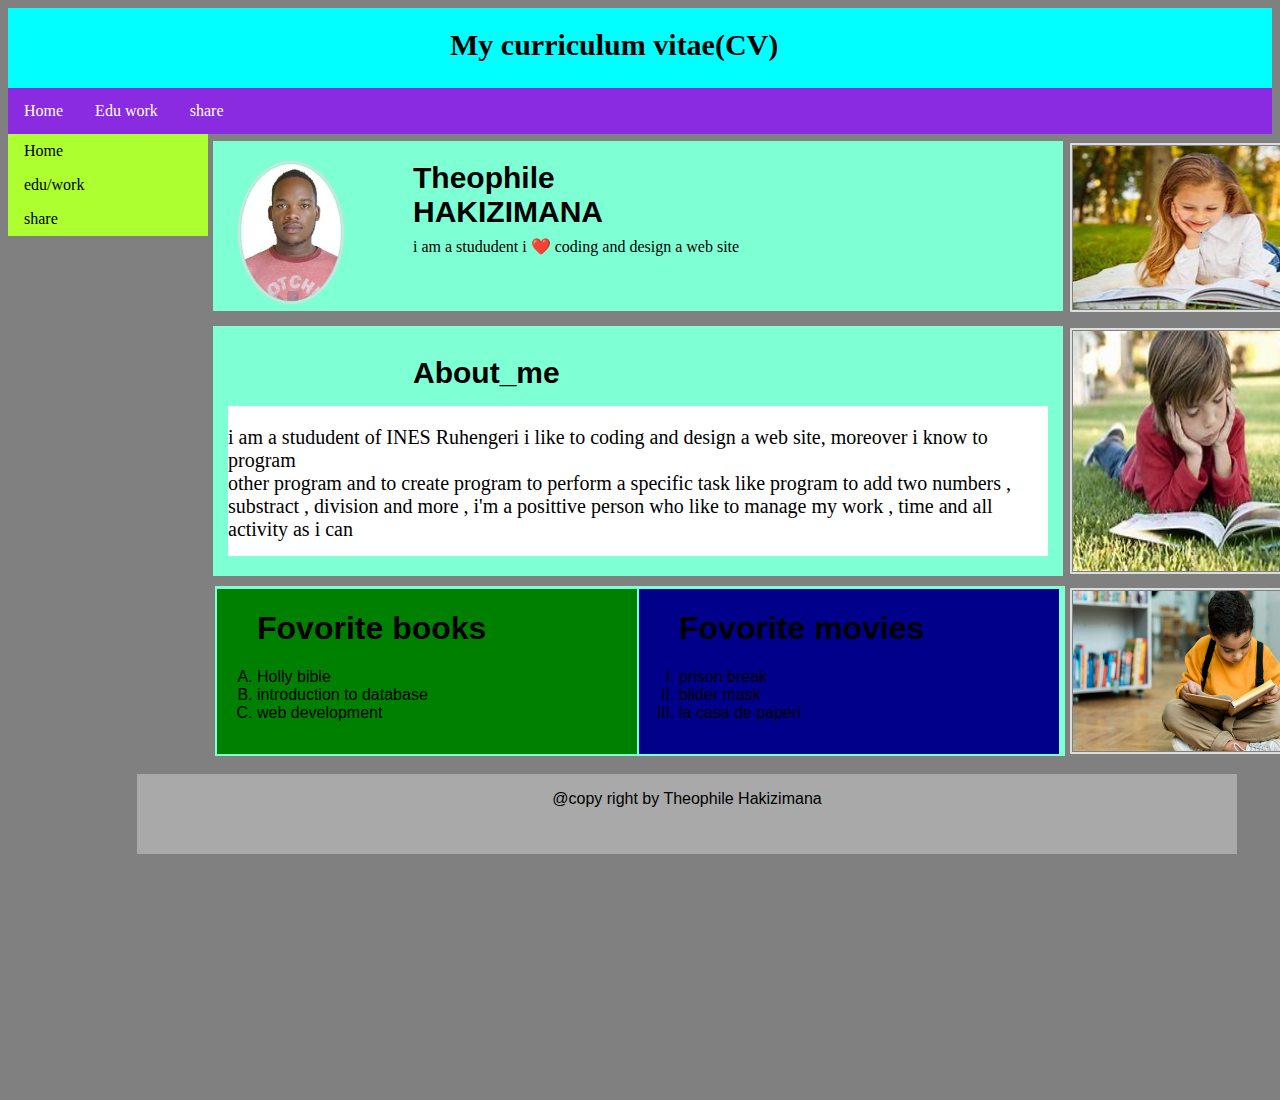
<file: currclum vitae.html>
<html>
    <head>
        <style>
        body
{
    background: gray;
}
div.header
{
    background: aqua;
    font-size: 15px;
    height: 80px;
}
.center
            {
                position: absolute;
                top: auto;
                left: 450px;
            }
ul.menu-bar {
  list-style-type: none;
  margin: 0;
  padding: 0;
  overflow: hidden;
    background-color: blueviolet;}
            
ul.menu-bar li {float: left;}
            ul.menu-bar li:hover
            {
                background-color: burlywood;
    
            }

ul.menu-bar li a {
  display: inline-block;
  color: white;
  text-align: center;
  padding: 14px 16px;
  text-decoration: none;
}

ul action {
  list-style-type: none;
  margin: 0;
  padding: 0;
  width: 100px;
  height: 50px;
  background: greenyellow;
  border: 1px solid black;
    float: left;
            }
 div.box ul {
  list-style-type: none;
  margin: 0;
  padding: 0;
  width: 200px;
  background-color: greenyellow;
}

div.box li a {
  display: block;
  color: #000;
  padding: 8px 16px;
  text-decoration: none;
}

div.box li a.active {
  background-color: #04AA6D;
  color: white;
}

div.box li a:hover:not(.active) {
  background-color: #555;
  color: white;
}
.border
            {
               bottom: 95px;
                background-color: aquamarine;
                position: relative;
                left: 205px;
                width: 850px;
                height: 170px;
                border: 0px solid black;
            }
            img
            {
                border: 2px solid #ddd;
                border-radius: 50%;
                margin-left: 25px;
                padding: 1px;
                width: 100px;
                position: absolute;
                top: 20px;
            }
            .name
            {
                color: black;
                font-size: 30px;
                font-family: sans-serif;
                position: absolute;
                left: 100px;
            }
            .parra
            {
                position: absolute;
                left: 200px;
                top: 80px;
            }
            .para
            {
                background: white;
                border: 0px solid black;
                position: absolute;
                left: 15px;
                font-style: normal;
                width: 820px;
                height: 150px;
                color: black;
                font-size: 20px;
                font-style: normal;
                font-family: "Times New Roman";
                top: 80px;
            }
           .me
            {
                background-color: aquamarine;
                position: relative;
                left: 205px;
                top: -80px;
                width: 850px;
                height: 250px;
                border: 0px solid black;
            }
            
            
            .explain
            {
                background-: white;
                color: blue;
                position: absolute;
                height: 20px;
                width: 200px;
            }
.favorite
            {
               bottom: -260px;
                background-color: aquamarine;
                position: relative;
                left: 2px;
                width: 850px;
                height: 170px;
                border: 0px solid black;
            }

            .favo
            {
                list-style-type: upper-alpha;
                position: absolute;
                top: 0.5px;
                margin: 2px;
                background: green;
                border: 0px solid black;
                font-style: normal;
                font-family: sans-serif;
                height: 165px;
                width: 420;
            }
 .fav
            {
                list-style-type: upper-roman;
                position: absolute;
                top: -2;
                left: 420px;
                margin: 2px;
                background: darkblue;
                border: 0px solid black;
                font-style: normal;
                font-family: sans-serif;
                height: 165px;
                width: 420;
}
.footer
{
    position: absolute;
    bottom: -100px;
    background: darkgray;
    height: 80px;
    width: 1100px;
    left: -80px;

}
.img2
{
    position: absolute;
    right: 150px;
    width: 150px;
}
#cop
{
    text-align: center;
}

      .div1{
        width: 150px;
        height: 100px;
        position: relative;
      }

      .img1{
             width: 267px;
             height: 163px;
             position: absolute;
             margin-top: -700px;
             border-radius: 1px;
             left: 828px;
             top: 105px;
      }

      .div2
      {
        width: 150px;
        height: 100px;
        position: relative;
      }

      .img2
      {
             width: 267px;
             height: 240px;
             position: absolute;
             margin-top: -700px;
             border-radius: 1px;
             left: 828px;
             top: 190px;}

             .div2
      {
        width: 150px;
        height: 100px;
        position: relative;
      }

      .img2
      {
             width: 267px;
             height: 240px;
             position: absolute;
             margin-top: -700px;
             border-radius: 1px;
             left: 828px;
             top: 190px;}
      .div3
      {
        width: 150px;
        height: 100px;
        position: absolute;
      }
      .img3
      {
        width: 267px;
        height: 160px;
        position: absolute;
        border-radius: 1px;
        margin-top: -700;
        top: 350px;
        left: 828px;
      }

        </style>
        <link rel="icon" href="lologo.JPG">
        <title>MY CURRICULUM VITE</title>
        <body>
            <div class="header">
                <center><div class="center"><h1>My curriculum vitae(CV)</h1></div></center>
            </div>
            <div >
           <ul class="menu-bar">
  <li><a href="assignment.html">Home</a></li>
  <li><a href="CV.html">Edu work</a></li>
  <li><a href="FORM.html">share</a></li>
  </ul>
            </div>
           <div class="box">
                    <ul>
  <li ><a href="#">Home</a></li>
  <li><a href="#news">edu/work</a></li>
  <li><a href="#about">share</a></li>
  </ul>
               </div>
                <div class="border">
                    <div class="name"><h1 class= "name">Theophile HAKIZIMANA</h1></div>
                    <div class="parra"><P>i am a stududent i ❤️ coding and design a web site</P></div>
                    <div class="img"><img src="person1.jpg"></div>
                </div>
                <div class="me">
                    <div class="name"><h3 class= "name">About_me</h3></div>
                    <div class="para"><P>i am a stududent of INES Ruhengeri i like to coding and design a web site, moreover i know to program<br>other program and to create program to perform a specific task like program to add two numbers , substract , division and more , i'm a posittive person who like to manage my work , time and all activity as i can</P></div>
                    
                <div class="favorite">
                    <div class="favo"><ol type="A"><h1 >Fovorite books</h1>
                        <li>Holly bible</li>
                            <li>introduction to database</li>
                                <li>web development</li>
                            </ol>

                    <div class="fav"><ol type="I"><h1 >Fovorite movies</h1>
                        <li>prison break</li>
                            <li>blider mask</li>
                                <li>la casa de paperi</li>
                            </ol></div>
                                    <div class="div1"><img src="photo1.jpg" class="img1"></div>
                                    <div class="div2"><img src="photo2.jpg" class="img2"></div>
                                    <div class="div3"><img src="photo3.jpg" class="img3"></div>

                            <br><br><br><br><br><br><br><br><br>
         <div class="Footer">
         <p id="cop">@copy right by Theophile Hakizimana</p></div>

        </body>
    </head>
</html>
</file>
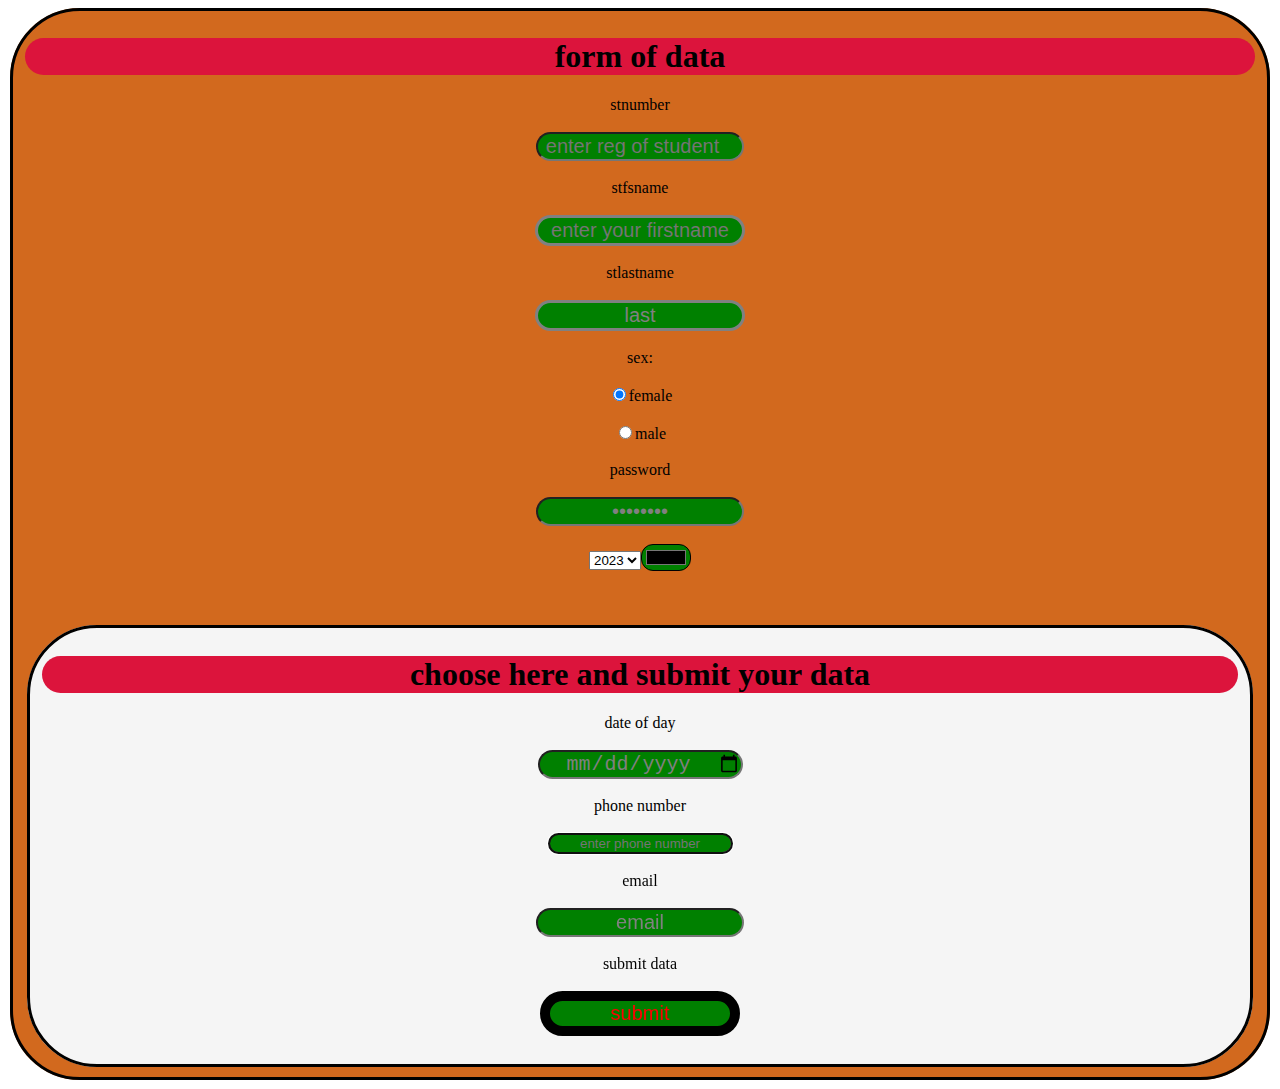
<file: form.html>
<!DOCTYPE html>
<html>
<head><style type="text/css">
	
	input{
		border-radius: 12px;
		background-color:green;
		color: gray;
		text-align: center;
	}

	fieldset{
		background-color: chocolate;
	
		text-align: center;
	border-radius:70px;
	outline-style: dotted 70px blue;
	border:solid;

	}

	input[type=text]{
		width:200px;
		font-size:20px ;
		border-radius:20px;
		border:solid;
	}
	
	input[type=date]{
		width:200px;
		font-size:20px ;
		border-radius:20px;
	}
		input[type=number]{
		width:200px;
		font-size:20px ;
		border-radius:20px;
	}
		input[type=password]{
		width:200px;
		font-size:20px ;
		border-radius:20px;
	}
	input[type=email]{
		width:200px;
		font-size:20px ;
		border-radius:20px;
	}
	input[type=submit]{
		width:200px;
		font-size:20px ;
		border-radius:30px;
		color: red;
		overflow: auto;
		border:solid 10px black;
	}
	#fiel{
		background-color: whitesmoke;
	}
	h1{
		background-color:crimson;
		border-radius: 30px;

	}
</style>
</style>
	<meta charset="utf-8">
	<meta name="viewport" content="width=device-width, initial-scale=1">
	<title></title>
</head>
<body>
 <fieldset><h1> form of data </h1>	<form >

 stnumber<br><br><input type="number" name="1"placeholder="enter reg of student"><br><br>

	           stfsname<br><br><input type="text" name="firstname"placeholder="enter your firstname"required="required"><br><br>



	      stlastname <br><br><input type="text"name="lastname" value="last" placeholder="enter your lastname" required="required"><br><br>


              sex: <br><br> <input type="radio" name="gender"value="female"checked>female<br><br>
               <input type="radio" name="gender"value="male" notchecked>male<br><br>


	           password<br><br><input type="password" name="password"value="password"><br><br>

               <select>choose

	            <option>2023</option><option>2022</option><br><br>

	                color<br><br><input type="color"name="color"value="color"><br><br>


	
                     </select><br><br>
                     <fieldset id="fiel"> <h1>choose here and submit your data </h1>

                date of day<br><br><input type="date"name="date"value="date"><br><br>

               phone number<br><br><input type="phone"name="phone number"value="" placeholder="enter phone number"autocomplete="off"autofocus><br><br>
           email <br><br><input type="email"name="email"value="email"required="required"placeholder="enter your email"><br><br>


          submit data<br><br><input type="submit" name="submit"value="submit"><br><br>
</fieldset>
	</form>
	</fieldset>

</body>
</html>
</file>
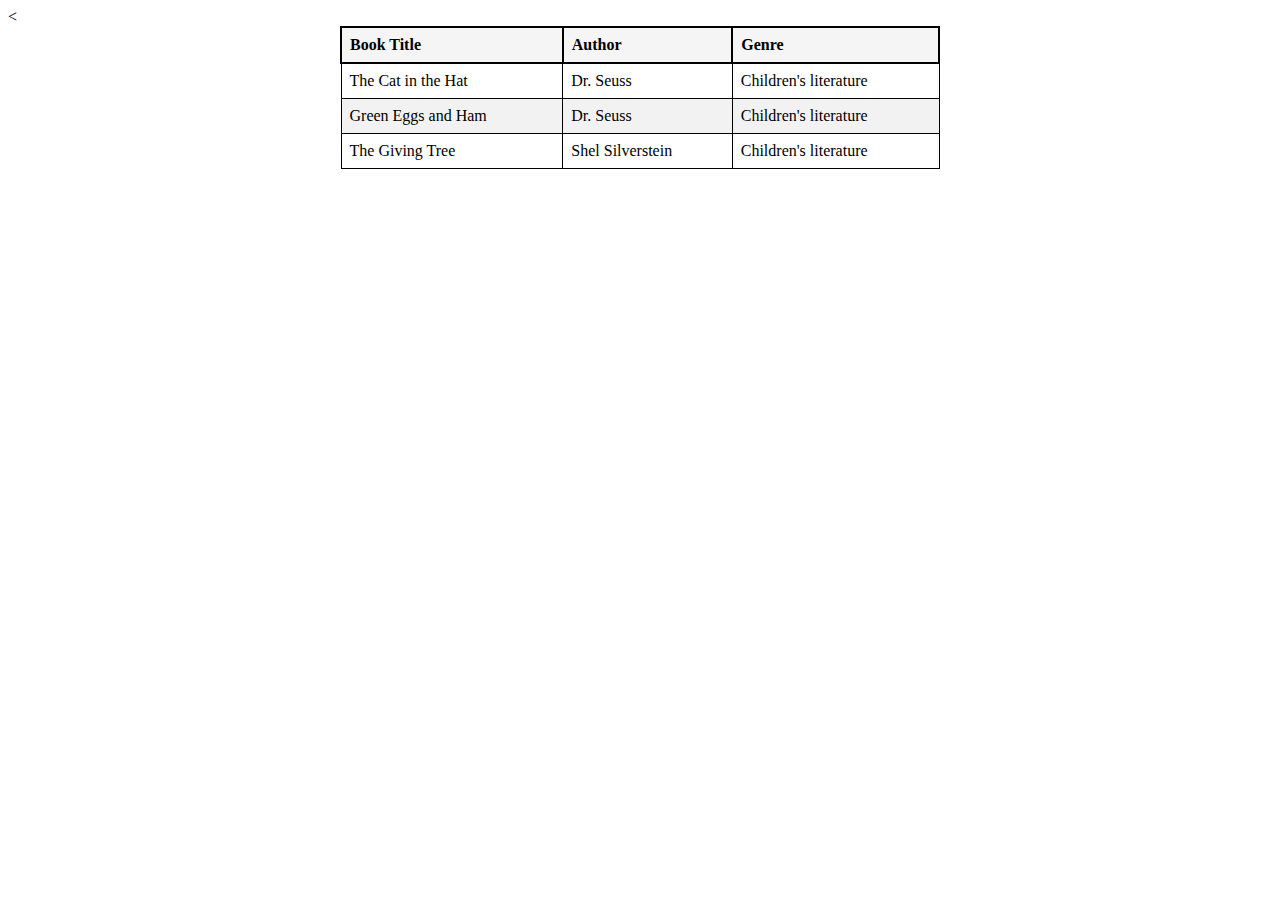
<file: kids.html>
<<!DOCTYPE html>
<html>
<head>
	<style type="text/css">
		table {
  border-collapse: collapse;
  width: 100%;
  max-width: 600px;
  margin: 0 auto;
}

thead th {
  border: 2px solid black;
  background-color: #f5f5f5;
  font-weight: bold;
  text-align: left;
  padding: 8px;
}

tbody td {
  border: 1px solid black;
  padding: 8px;
}

tbody tr:nth-child(even) {
  background-color: #f2f2f2;
}

body 
{
  background-image: download.jpg;
}

	</style>
	<meta charset="utf-8">
	<title>kids story</title>
</head>
<body>

</body>
</html>
<table>
  <thead>
    <tr>
      <th>Book Title</th>
      <th>Author</th>
      <th>Genre</th>
    </tr>
  </thead>
  <tbody>
    <tr>
      <td>The Cat in the Hat</td>
      <td>Dr. Seuss</td>
      <td>Children's literature</td>
    </tr>
    <tr>
      <td>Green Eggs and Ham</td>
      <td>Dr. Seuss</td>
      <td>Children's literature</td>
    </tr>
    <tr>
      <td>The Giving Tree</td>
      <td>Shel Silverstein</td>
      <td>Children's literature</td>
    </tr>
  </tbody>
</table>
</file>
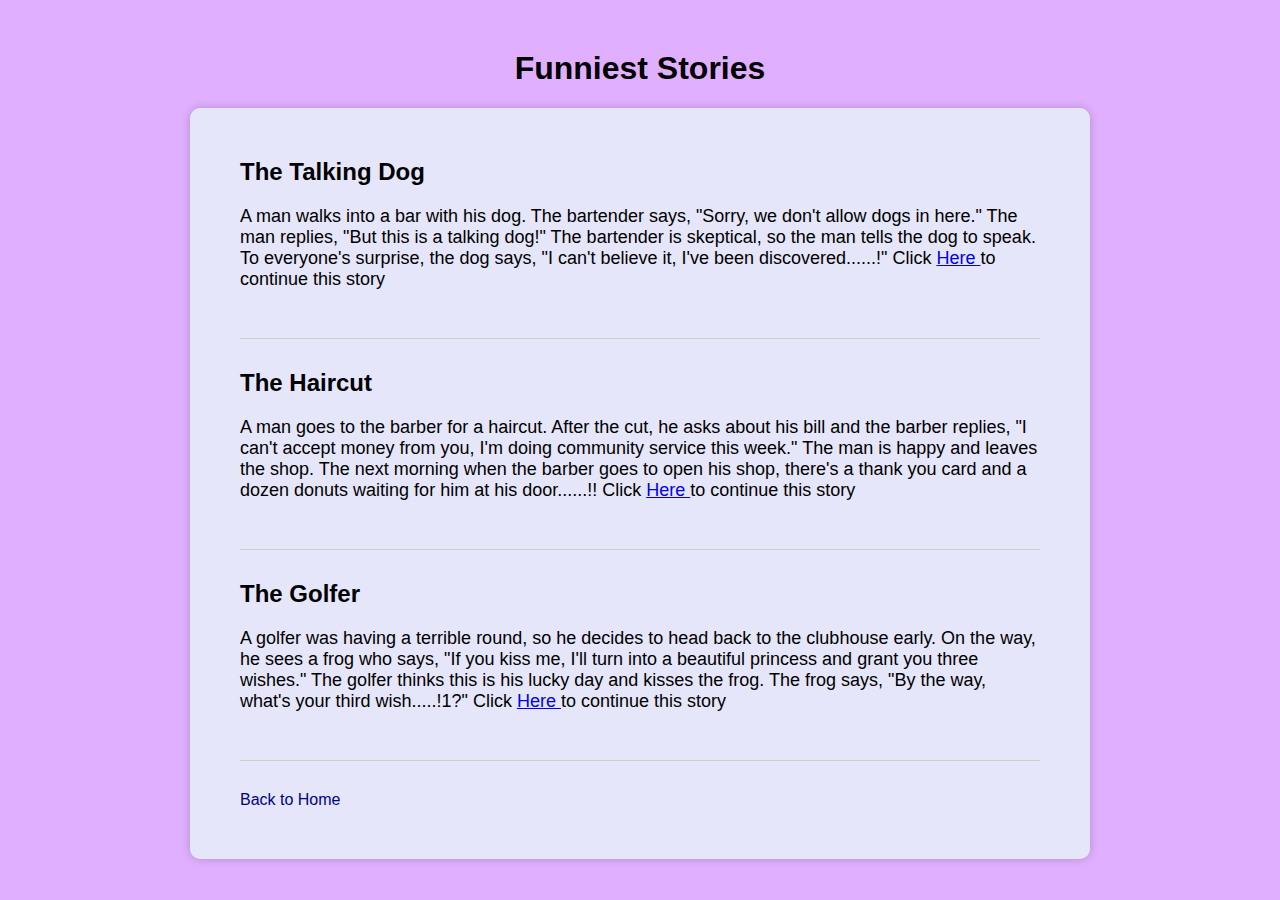
<file: long.html>
<!DOCTYPE html>
<html>
<head>
	<link rel="icon" href="lologo.JPG">
	<title>Funniest Stories</title>
	<style>
		body {
			background-color: #E0b0FF;
			font-family: Arial, sans-serif;
			margin: 0;
			padding: 0;
		}

		h1 {
			text-align: center;
			margin-top: 50px;
		}

		.container {
			max-width: 800px;
			margin: 0 auto;
			padding: 50px;
			background-color: lavender;
			border-radius: 10px;
			box-shadow: 0 0 10px rgba(0, 0, 0, 0.2);
		}

		.story {
			margin-bottom: 30px;
			padding-bottom: 30px;
			border-bottom: 1px solid #ccc;
		}

		.story:last-child {
			margin-bottom: 0;
			padding-bottom: 0;
			border-bottom: none;
		}

		.story h2 {
			font-size: 24px;
			margin-top: 0;
		}

		.story p {
			font-size: 18px;
			margin-top: 10px;
		}
		.back-to-home {
			color:darkblue;
			text-decoration: none;
		}
	</style>
</head>
<body>
	<h1>Funniest Stories</h1>
	<div class="container">
		<div class="story">
			<h2>The Talking Dog</h2>
			<p>A man walks into a bar with his dog. The bartender says, "Sorry, we don't allow dogs in here." The man replies, "But this is a talking dog!" The bartender is skeptical, so the man tells the dog to speak. To everyone's surprise, the dog says, "I can't believe it, I've been discovered......!" Click <a href="#"> Here </a>to continue this story</p>
		</div>
		<div class="story">
			<h2>The Haircut</h2>
			<p>A man goes to the barber for a haircut. After the cut, he asks about his bill and the barber replies, "I can't accept money from you, I'm doing community service this week." The man is happy and leaves the shop. The next morning when the barber goes to open his shop, there's a thank you card and a dozen donuts waiting for him at his door......!!  Click <a href="#"> Here </a>to continue this story</p>
		</div>
		<div class="story">
			<h2>The Golfer</h2>
			<p>A golfer was having a terrible round, so he decides to head back to the clubhouse early. On the way, he sees a frog who says, "If you kiss me, I'll turn into a beautiful princess and grant you three wishes." The golfer thinks this is his lucky day and kisses the frog. The frog says, "By the way, what's your third wish.....!1?" Click <a href="#"> Here </a>to continue this story</p>
		</div>
		<a href="file:///C:/Users/PC/Desktop/who%20is%20my%20valintine/index.html#" class="back-to-home" style="color: darkblue;">Back to Home</a>
	
</body>
</html>
</file>
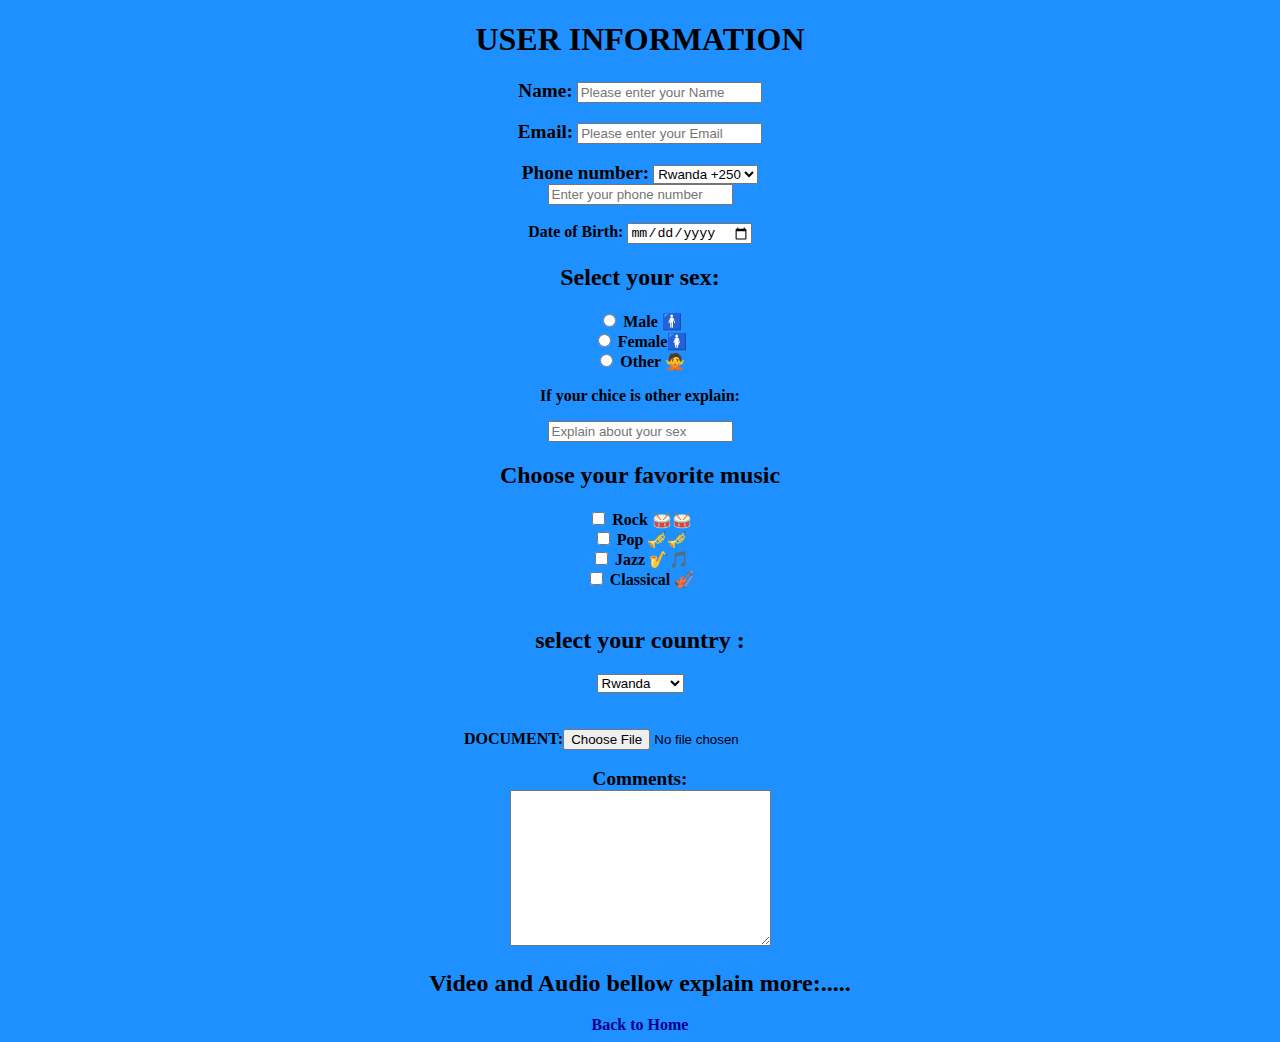
<file: USER INFORMARION .html>
<!DOCTYPE html>
<html>
<head>
    <link rel="icon" href="lologo.JPG">
  <style type="text/css">
    
    .back-to-home {
      color:darkblue;
      text-decoration: none;
    }
  </style>
<link rel="icon" href="Logo n1.png">
<title> FILL THE FORM TO KNOW OUR SERVISE</title>
</head>
<body style="background-color:DodgerBlue;">
<center>
<h1>USER INFORMATION</h1>
<form>
<label for="name"><strong><big>Name:</strong></big></label>
<input type="name" id="namme" name="name" placeholder="Please enter your Name"><br>
<br>
<label for="Email"><strong><big>Email:</strong></big></label>
<input type="Email" id="Email" name="Email" placeholder="Please enter your Email"> <br><br>
<label for="Phone number"><strong><big>Phone number:</strong></big>
</label>
<select>
  <option value="+1">Rwanda +250</option>
  <option value="+1">USA +1)</option>
  <option value="+44">UK +12</option>
  <option value="+33">France +21</option>
  <option value="+81">Japan +34</option>> <br><br>
  <br><br>
  </select><br>
  <input type="phone number" id="numbers" name="Phone number" placeholder="Enter your phone number">
  <br><br>
  <label for="dob"><b><bid>Date of Birth:<b/></big></label>
  <input type="date" id="dob" name="dob">
  <br>
  <p> <h2>Select your sex:</h2></p>
  <label>
  <input type="radio" name="sex" value="male">
  Male 🚹
</label><br>

<label>
  <input type="radio" name="sex" value="female">
  Female🚺
</label><br>

<label>
  <input type="radio" name="sex" value="other">
  Other  🙅‍
</label>
<p><strong> <strong>If your chice is other explain: </strong></p>
<label>
<input type="name" id="my sex" name="other sex" placeholder="Explain about your sex">
</label>
<h2>Choose your favorite music</h2>
<label>
  <input type="checkbox" name="music" value="rock">
  Rock 🥁🥁
</label><br>

<label>
  <input type="checkbox" name="music" value="pop">
  Pop 🎺🎺
</label><br>

<label>
  <input type="checkbox" name="music" value="jazz">
  Jazz 🎷🎵
</label><br>

<label>
  <input type="checkbox" name="music" value="classical">
  Classical 🎻
</label><br><br>
<h2>select your country :</h2>
<select name="country" id="country">
		<option> Rwanda</option>
		<option> Ghana</option>
		<option> Marocco</option>
		<option> DRC</option>
		<option> KENYA</option>
		<option> BURUNDI</option>
		<option> TANZANIA</option>
		<option> UGANDA</option>
	</select><br><br><br>
DOCUMENT:<input type="file" name="file" placeholder=" Enter you folder"><br><br>
<label for="comments"><big>Comments:</big></label><br>
<textarea id="comments" name="comments" rows="10" cols="30"></textarea>
<br>
<h2>Video and Audio bellow explain more:.....</h2>
<a href="file:///C:/Users/PC/Desktop/who%20is%20my%20valintine/home.html#" class="back-to-home" style="color: darkblue;">Back to Home</a>
    
</center>
</body>
</html>
</file>
